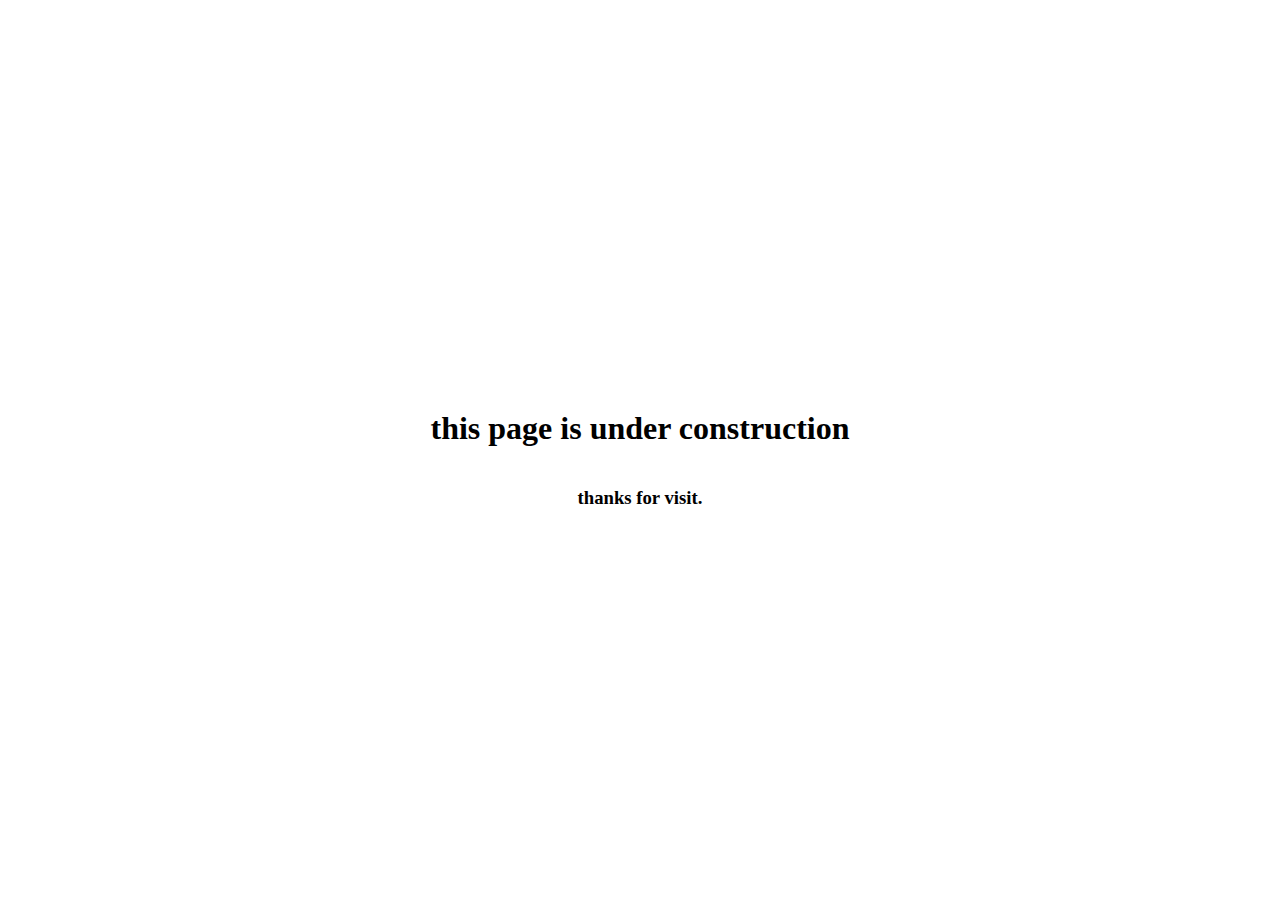
<file: know more/knme.html>
<!DOCTYPE html>
<html lang="en">
<head>
    <meta charset="UTF-8">
    <meta http-equiv="X-UA-Compatible" content="IE=edge">
    <meta name="viewport" content="width=device-width, initial-scale=1.0">
    <title>Document</title>
</head>
<body>
    <h1>this page is under construction</h1>
    <h3>thanks for visit.</h3>
   <style> body{
    display: flex;
    flex-direction: column;
    justify-content: center;
    min-height: 100vh;
    align-items: center;
}</style>
</body>
</html>
</file>
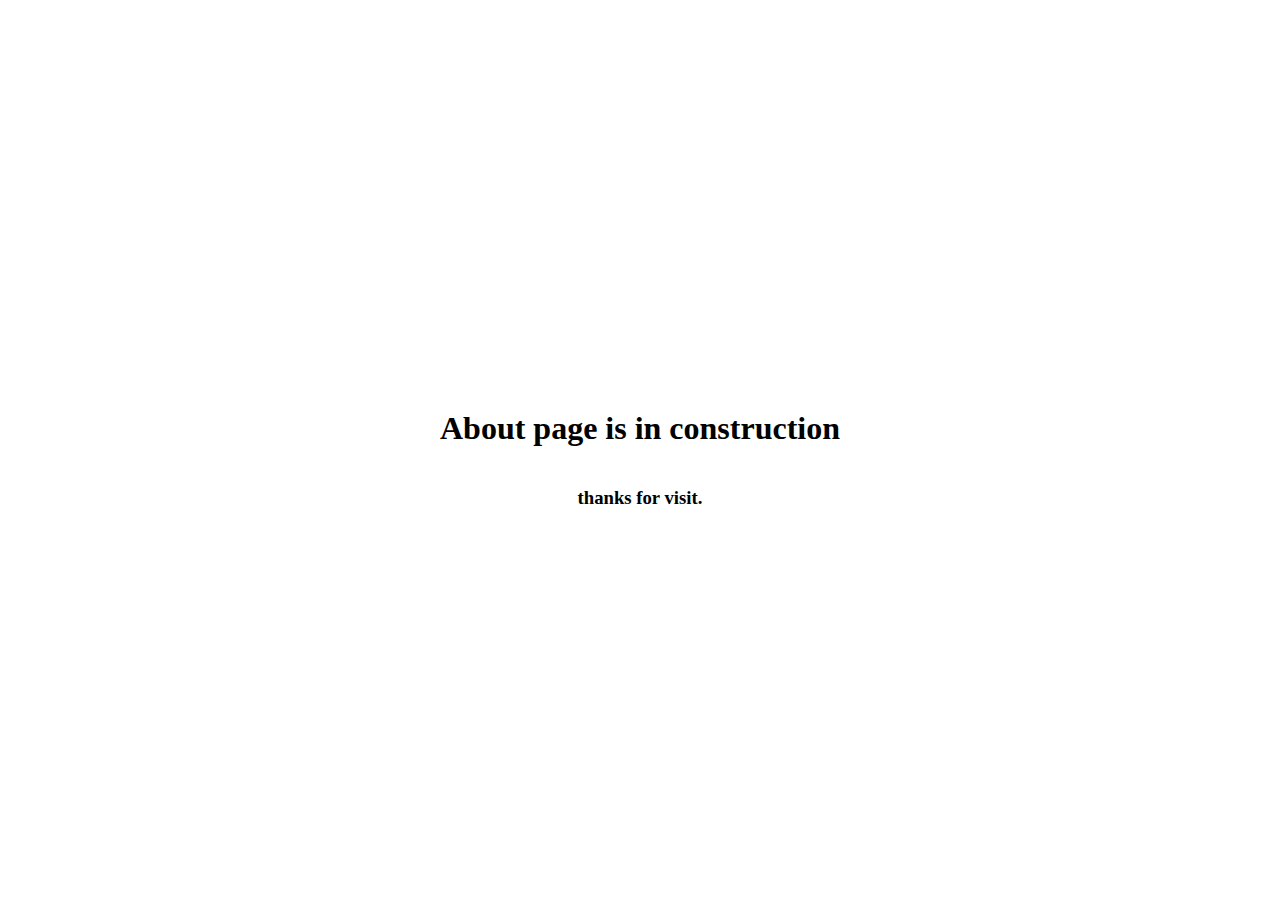
<file: nav/about/about.html>
<!DOCTYPE html>
<html lang="en">
<head>
    <meta charset="UTF-8">
    <meta http-equiv="X-UA-Compatible" content="IE=edge">
    <meta name="viewport" content="width=device-width, initial-scale=1.0">
    <title>Document</title>
</head>
<body>
    <h1>About page is in construction</h1>
    <h3>thanks for visit.</h3>
   <style> body{
    display: flex;
    flex-direction: column;
    justify-content: center;
    min-height: 100vh;
    align-items: center;
}</style>
</body>
</html>
</file>
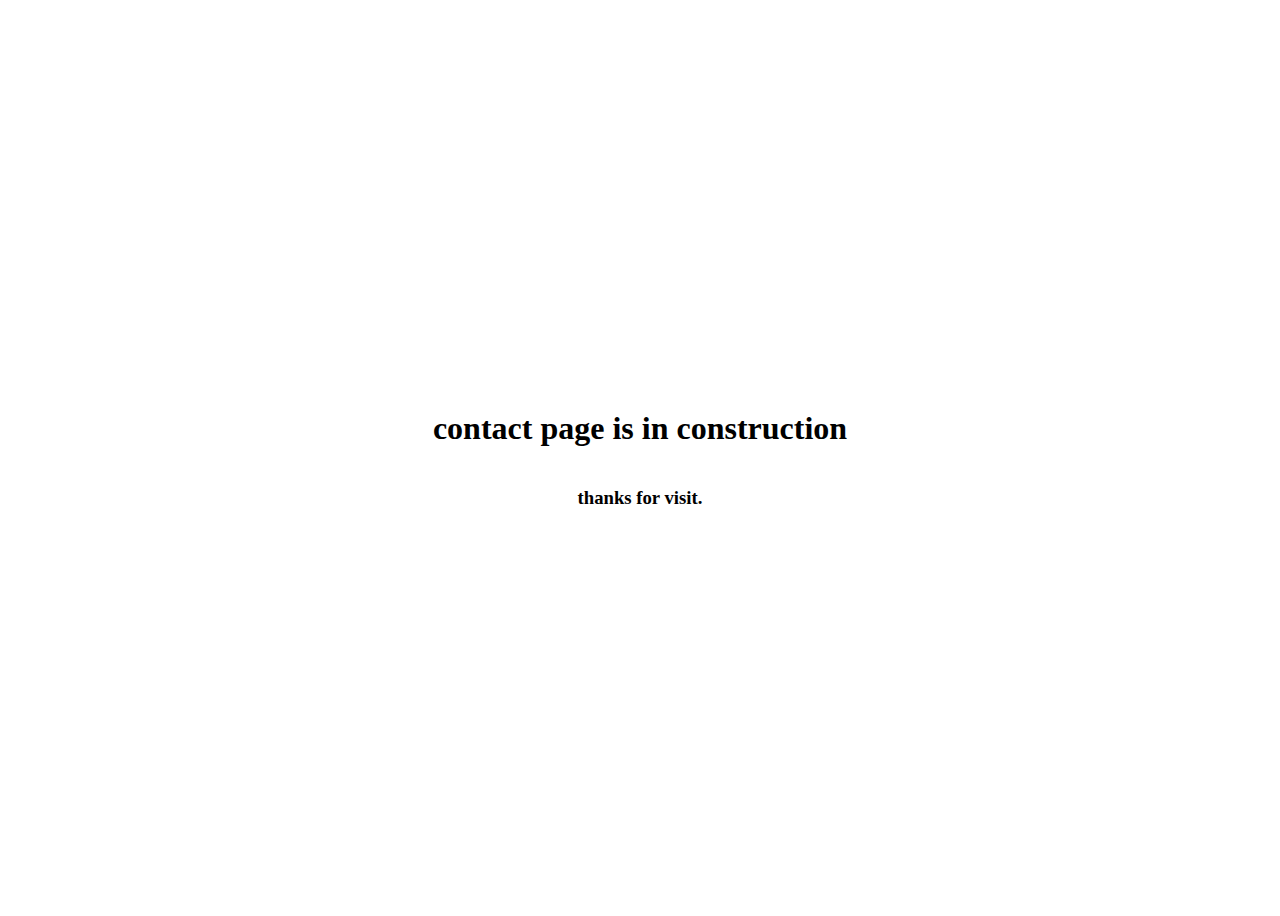
<file: nav/contact/contact.html>
<!DOCTYPE html>
<html lang="en">
<head>
    <meta charset="UTF-8">
    <meta http-equiv="X-UA-Compatible" content="IE=edge">
    <meta name="viewport" content="width=device-width, initial-scale=1.0">
    <title>Document</title>
</head>
<body>
    <h1>contact page is in construction</h1>
    <h3>thanks for visit.</h3>
   <style> body{
    display: flex;
    flex-direction: column;
    justify-content: center;
    min-height: 100vh;
    align-items: center;
}</style>
</body>
</html>
</file>
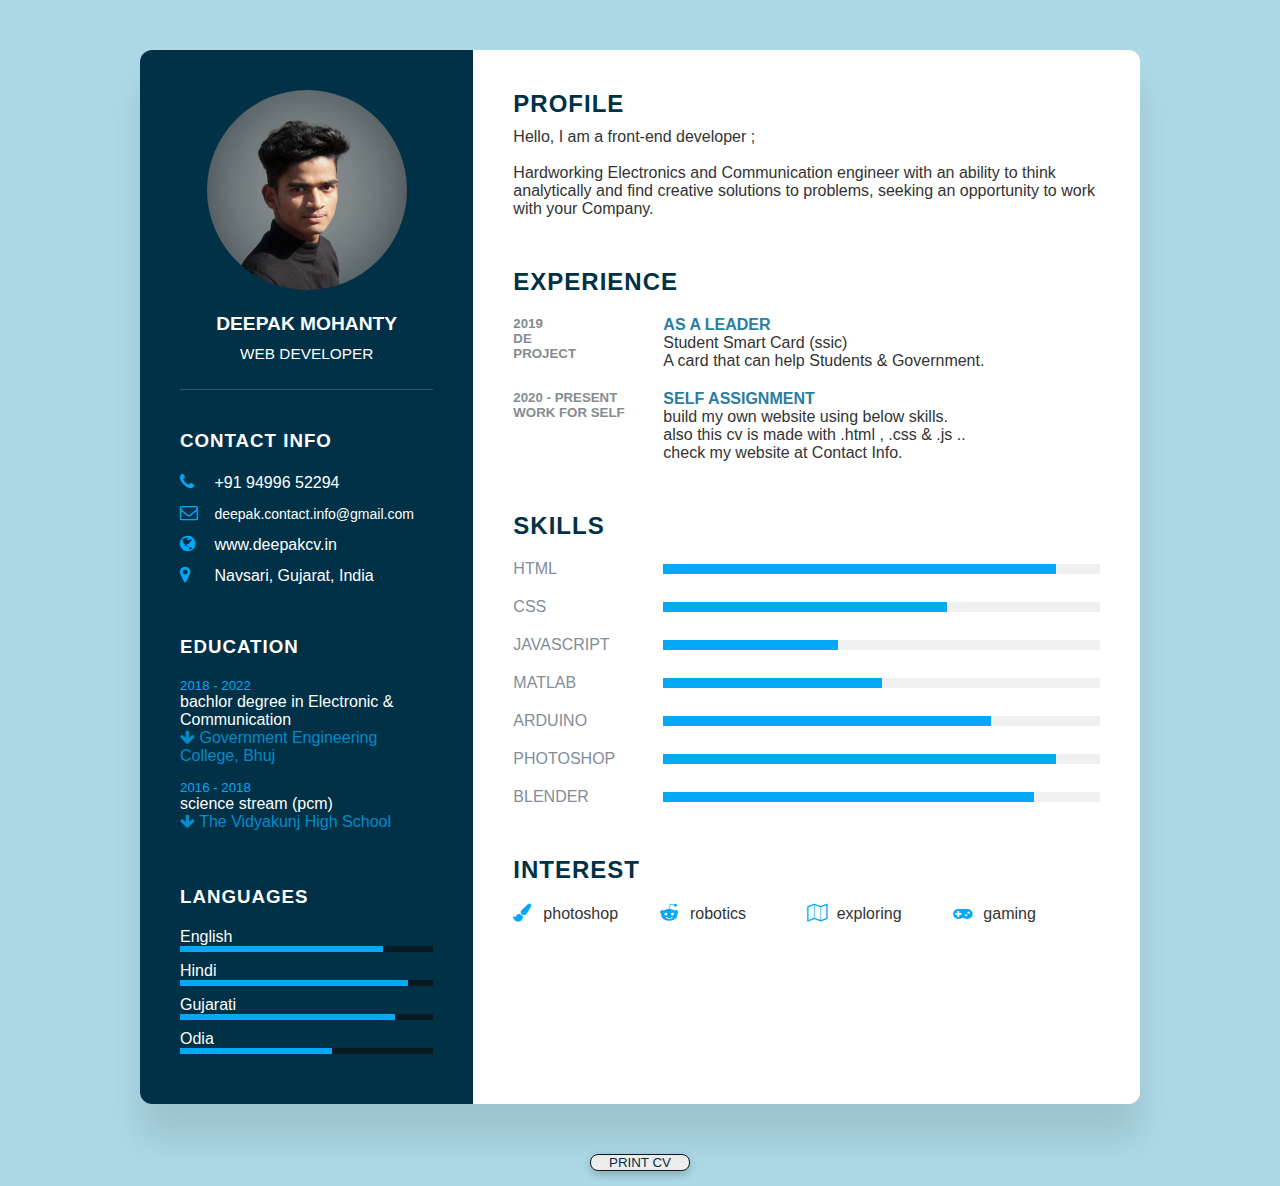
<file: nav/my cv/cv.html>
<!DOCTYPE html>
<html lang="en">
<head>
  <meta charset="UTF-8">
  <meta http-equiv="X-UA-Compatible" content="IE=edge">
  <meta name="viewport" content="width=device-width, initial-scale=1.0">
  <title>cv</title>
  <link rel="stylesheet" href="https://cdnjs.cloudflare.com/ajax/libs/font-awesome/4.7.0/css/font-awesome.css" integrity="sha512-5A8nwdMOWrSz20fDsjczgUidUBR8liPYU+WymTZP1lmY9G6Oc7HlZv156XqnsgNUzTyMefFTcsFH/tnJE/+xBg==" crossorigin="anonymous" referrerpolicy="no-referrer" />
  <link rel="stylesheet" href="style.css">
</head>
<body>
  <div class="container">
    <div class="left_side">
      <div class="profile_text">
        <div class="imgBx">
          <img src="1.png" alt="profile_pic">
        </div>
        <h2>Deepak mohanty<br><span>web developer</span></h2>
      </div>
      <div class="contactInfo">
        <h3 class="title">Contact Info</h3>
        <ul>
          <li>
            <span class="icon"><i class="fa fa-phone" aria-hidden="true"></i></span>
            <span class="text">+91 94996 52294</span>
          </li>
          <li>
            <span class="icon"><i class="fa fa-envelope-o" aria-hidden="true"></i></span>
            <span style="font-size: 14px;" class="text " >deepak.contact.info@gmail.com</span>
          </li>
          <li>
            <span class="icon"><i class="fa fa-globe" aria-hidden="true"></i></span>
            <span class="text">www.deepakcv.in</span>
          </li>
          <li>
            <span class="icon"><i class="fa fa-map-marker" aria-hidden="true"></i></span>
            <span class="text">Navsari, Gujarat, India</span>
          </li>
        </ul>
      </div>
      <div class="contactInfo education">
        <h3 class="title">education</h3>
        <ul>
          <li>
            <h5>2018 - 2022</h5>
            <h4>bachlor degree in Electronic & Communication</h4>
            <h4><i class="fa fa-arrow-down" aria-hidden="true"></i> Government Engineering College, Bhuj</h4>
          </li>
         
          <li>
            <h5>2016 - 2018</h5>
            <h4>science stream (pcm)</h4>
            <h4><i class="fa fa-arrow-down" aria-hidden="true"></i> The Vidyakunj High School</h4>
          </li>
        </ul>
      </div>  
      <div class="contactInfo languag">
        <h3 class="title">Languages</h3>
        <ul>
         <li>
           <span class="text">English</span>
           <span class="percent">
            <div style="width: 80%;"></div>
           </span>
         </li>
         <li>
          <span class="text">Hindi</span>
          <span class="percent">
            <div style="width: 90%;"></div>
          </span>
        </li>
        <li>
          <span class="text">Gujarati</span>
          <span class="percent">
            <div style="width: 85%;"></div>
          </span>
        </li>
        <li>
          <span class="text">Odia</span>
          <span class="percent">
            <div style="width: 60%;"></div>
          </span>
        </li>
        </ul>
      </div> 
    </div>
    <div class="right_side">
      <div class="about">
        <h2 class="title2">Profile</h2>
        <p> Hello,  I am a front-end developer ;
            <br><br>Hardworking Electronics and Communication engineer with an ability to think analytically and find creative solutions to problems, seeking an opportunity to work with your Company.</p>
      </div>
      <div class="about">
        <h2 class="title2">Experience</h2>
        <div class="box">
          <div class="year">
            <h5>2019</h5>
            <h5>DE <br> project</h5>
          </div>
          <div class="text"> <h4>As a leader</h4>
            <p>Student Smart Card (ssic) <br>
              A card that can help Students & Government.
            </p></div>
         
        </div>
        <div class="box">
          <div class="year">
            <h5>2020 - Present</h5>
            <h5>work for self</h5>
          </div>
         <div class="text"> <h4>Self Assignment</h4>
          <p>build my own website using below skills. <br>
          also this cv is made with .html , .css & .js .. <br>
        check my website at Contact Info.  </p></div>
          
        </div>
      </div>
      <div class="about skills">
        <h2 class="title2">Skills</h2>
       
        <div class="box">
          <h4>HTML</h4>
          <div class="percent">
            <div style="width: 90%;"></div>
          </div>
        </div>
        <div class="box">
          <h4>CSS</h4>
          <div class="percent">
            <div style="width: 65%;"></div>
          </div>
        </div>
        <div class="box">
          <h4>JAVAscript</h4>
          <div class="percent">
            <div style="width:40%;"></div>
          </div>
        </div>
        
        <div class="box">
          <h4>matlab</h4>
          <div class="percent">
            <div style="width: 50%;"></div>
          </div>
        </div>
        <div class="box">
          <h4>arduino</h4>
          <div class="percent">
            <div style="width: 75%;"></div>
          </div>
        </div>
        <div class="box">
          <h4>Photoshop</h4>
          <div class="percent">
            <div style="width: 90%;"></div>
          </div>
        </div>
      
       
        <div class="box">
          <h4>Blender</h4>
          <div class="percent">
            <div style="width: 85%;"></div>
          </div>
        </div>
      </div>
      <div class="about interest">
        <h2 class="title2">Interest</h2>
        <ul>
          <li><i class="fa fa-paint-brush" aria-hidden="true"></i>photoshop</li>
          <li><i class="fa fa-reddit-alien" aria-hidden="true"></i>robotics </li>
          <li><i class="fa fa-map-o" aria-hidden="true"></i>exploring</li>
          <li><i class="fa fa-gamepad" aria-hidden="true"></i>gaming</li>
        </ul>
      </div>
    </div>
  </div>
  <button >print cv</button>
  <script>
    var btn = document.querySelector("button");
    btn.onclick = () =>{
      window.print();
    }
  </script>
</body>
</html>
</file>
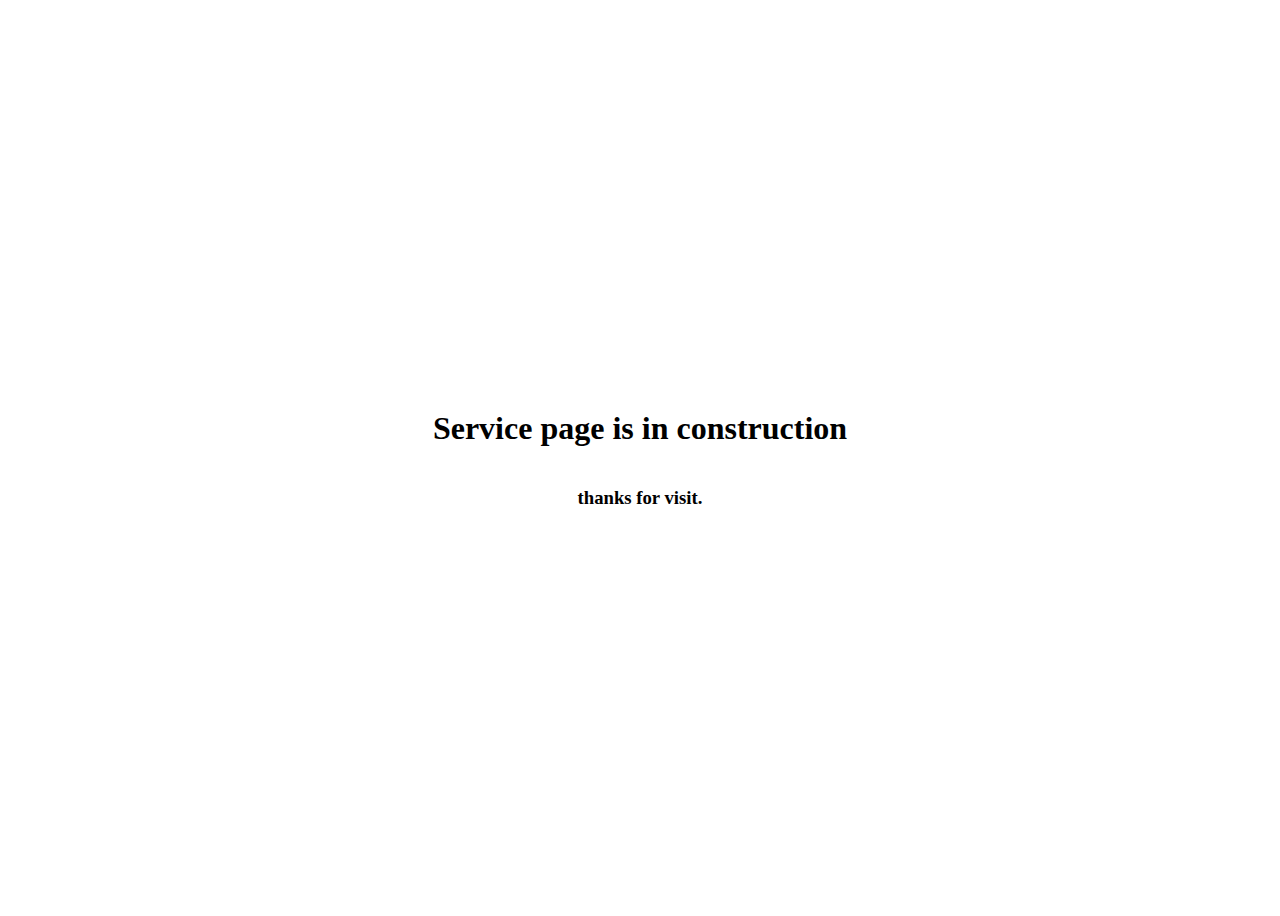
<file: nav/services/services.html>
<!DOCTYPE html>
<html lang="en">
<head>
    <meta charset="UTF-8">
    <meta http-equiv="X-UA-Compatible" content="IE=edge">
    <meta name="viewport" content="width=device-width, initial-scale=1.0">
    <title>Document</title>
</head>
<body>
    <h1>Service page is in construction</h1>
    <h3>thanks for visit.</h3>
   <style> body{
    display: flex;
    flex-direction: column;
    justify-content: center;
    min-height: 100vh;
    align-items: center;
}</style>
</body>
</html>
</file>
<file: nav/my cv/style.css>
*{
    margin: 0;
    padding: 0;
    box-sizing: border-box;
    font-family: 'poppins',sans-serif;
}
body{
    background: lightblue;
    display: flex;
    flex-wrap: wrap;
    flex-direction: column;
    justify-content: center;
    align-items: center;
    min-height: 100vh;
}
.container{
    position: relative;
    width: 100%;
    max-width: 1000px;
    min-height: 1000px;
    background: #fff;
    border-radius: 12px;
    margin: 50px;
    display: grid;
    grid-template-columns: 1fr 2fr;
    box-shadow: 0 35px 35px rgba(0, 0, 0, 0.1);
    overflow: hidden;
}
.container .left_side{
    position: relative;
    background: #003147;
    padding: 40px;
}
.profile_text{
    position: relative;
    display: flex;
    flex-direction: column;
    align-items: center;
    padding-bottom: 20px;
    border-bottom: 1px solid rgba(255, 255, 255, 0.2);
}
.profile_text .imgBx{
    position: relative;
    width: 200px;
    height: 200px;
    border-radius: 50%;
    overflow: hidden;
}
.profile_text .imgBx img{
    position: absolute;
    top: 0;
    left: 0;
    width: 100%;
    height: 100%;
    object-fit: cover;  
}
.profile_text  h2{
    color: #fff;
    font-size: 1.2em;
    margin-top: 20px;
    text-transform: uppercase;
    text-align: center;
    font-weight: 600;
    line-height: 1.5em;

}
.profile_text  h2 span{
    font-size: 0.8em;
    font-weight: 300;
}
.contactInfo{
    padding-top: 40px;
}
.title{
    color: #fff;
    text-transform: uppercase;
    font-weight: 600;
    letter-spacing: 1px;
    margin-bottom: 20px;
}
.contactInfo ul{
    position: relative;
}
.contactInfo ul li{
    position: relative;
    list-style: none;
    margin: 10px 0;
    cursor: pointer;
}
.contactInfo ul li .icon{
    display: inline-block;
    width: 30px;
    font-size: 18px;
    color: #03a9f4;
}
.contactInfo ul li span{
    color: #fff;
    font-weight: 300;

}
.contactInfo.education li{
    margin-bottom: 15px;
}
.contactInfo.education h5{
    color: #03a9f4;
    font-weight: 500;
}


.contactInfo.education h4:nth-child(2){
    color: #fff;
    font-weight: 500;
}
.contactInfo.education h4{
    color: #058bc9;
    font-weight: 200;
}
.contactInfo.languag .percent{
    position: relative;
    width: 100%;
    height: 6px;
    background: #081921;
    display: block;

}
.contactInfo.languag .percent div{
    position: absolute;
    top: 0;
    left: 0;
    height: 100%;
    background: #03a9f4;

}
.container .right_side{
    position: relative;
    background: #fff;
    padding: 40px;
}
.about{
    margin-bottom: 50px;
}
.about:last-child{
    margin-bottom: 0;
}
.title2
{
    color: #003147;
    text-transform: uppercase;
    letter-spacing: 1px;
    margin-bottom: 10px;
}
p{
    color: #333;
}
.about .box{
    display: flex;
    flex-direction: row;
    margin: 20px 0;
}
.about .box .year{
    min-width: 150px;
    
}
.about .box .year h5{
    text-transform: uppercase;
    color: #848c90;
    font-weight: 600;
}
.about .box .text h4{
    text-transform: uppercase;
    color: #2a7da2;
}
.skills .box{
    position: relative;
    width: 100%;
    display: grid;
    grid-template-columns: 150px 1fr;
    justify-content: center;
    align-items: center;
}
.skills .box h4{
    text-transform: uppercase;
    color: #848c99;
    font-weight: 500;
}
.skills .box .percent {
    position: relative;
    width: 100%;
    height: 10px;
    background: #f0f0f0;
}
.skills .box .percent div{
    position: absolute;
    top: 0;
    left: 0;
    height: 100%;
    background: #03a9f4;
}
.interest ul{
    display: grid;
    grid-template-columns:repeat(4,1fr);
}
.interest ul li{
    list-style: none;
    color: #333;
    font-weight: 500;
    margin: 10px 0;
}
.interest ul li .fa{
    color: #03a9f4;
    font-size: 18px;
    width: 30px;
}
button{
    display: block;
    margin-bottom: 15px;
    width: 100px;
    justify-self: center;
    text-transform: uppercase;
    color: #003147;
    border:1px solid #081921;
    border-radius: 8px;
    box-shadow: 0px 4px 8px rgba(0,0,0,0.2);
    cursor: pointer;
    transition: 0.3s;
}
button:hover{
    display: block;
    margin-bottom: 15px;
    width: 100px;
    justify-self: center;
    text-transform: uppercase;
    color: #03a9f4;
    background: #081921;
    border:1px solid #081921;
    border-radius: 8px;
    
}


@media (max-width:1000px){
    .container{
        margin: 10px;
        grid-template-columns: repeat(1,1fr);    
    }
    
    .interest ul{
        grid-template-columns: repeat(2,1fr);
    }
}
@media (max-width:600px){
    .about .box
    {
        flex-direction: column;
    }
    .about .box .year
    {
        margin-bottom: 5px; 
    }
    .interest ul{
        grid-template-columns: repeat(1,1fr);
    }
    .skills .box
    {
        grid-template-columns: repeat(1,1fr);
    }
}
@media print {
    body{
        background: #fff;  
    }
    body *{
        visibility: hidden;
    }

    .container{
        position: relative;
        width: 100%;
        max-width: 1000px;
        min-height: 1000px;
        background: #fff;
        border-radius: 12px;
        margin: 10px;
        display: grid;
        grid-template-columns: 1fr 2fr;
        box-shadow: 0 35px 35px rgba(0, 0, 0, 0.1);
        overflow: hidden;
    }
    .container .right_side{
        position: relative;
        background: #fff;
        border-right: 1px solid #081921;
        border-top: 1px solid #081921;
        border-bottom: 1px solid #081921;
        padding: 40px;
    }
   
    .container *{
        visibility: visible;
    }
}
</file>
